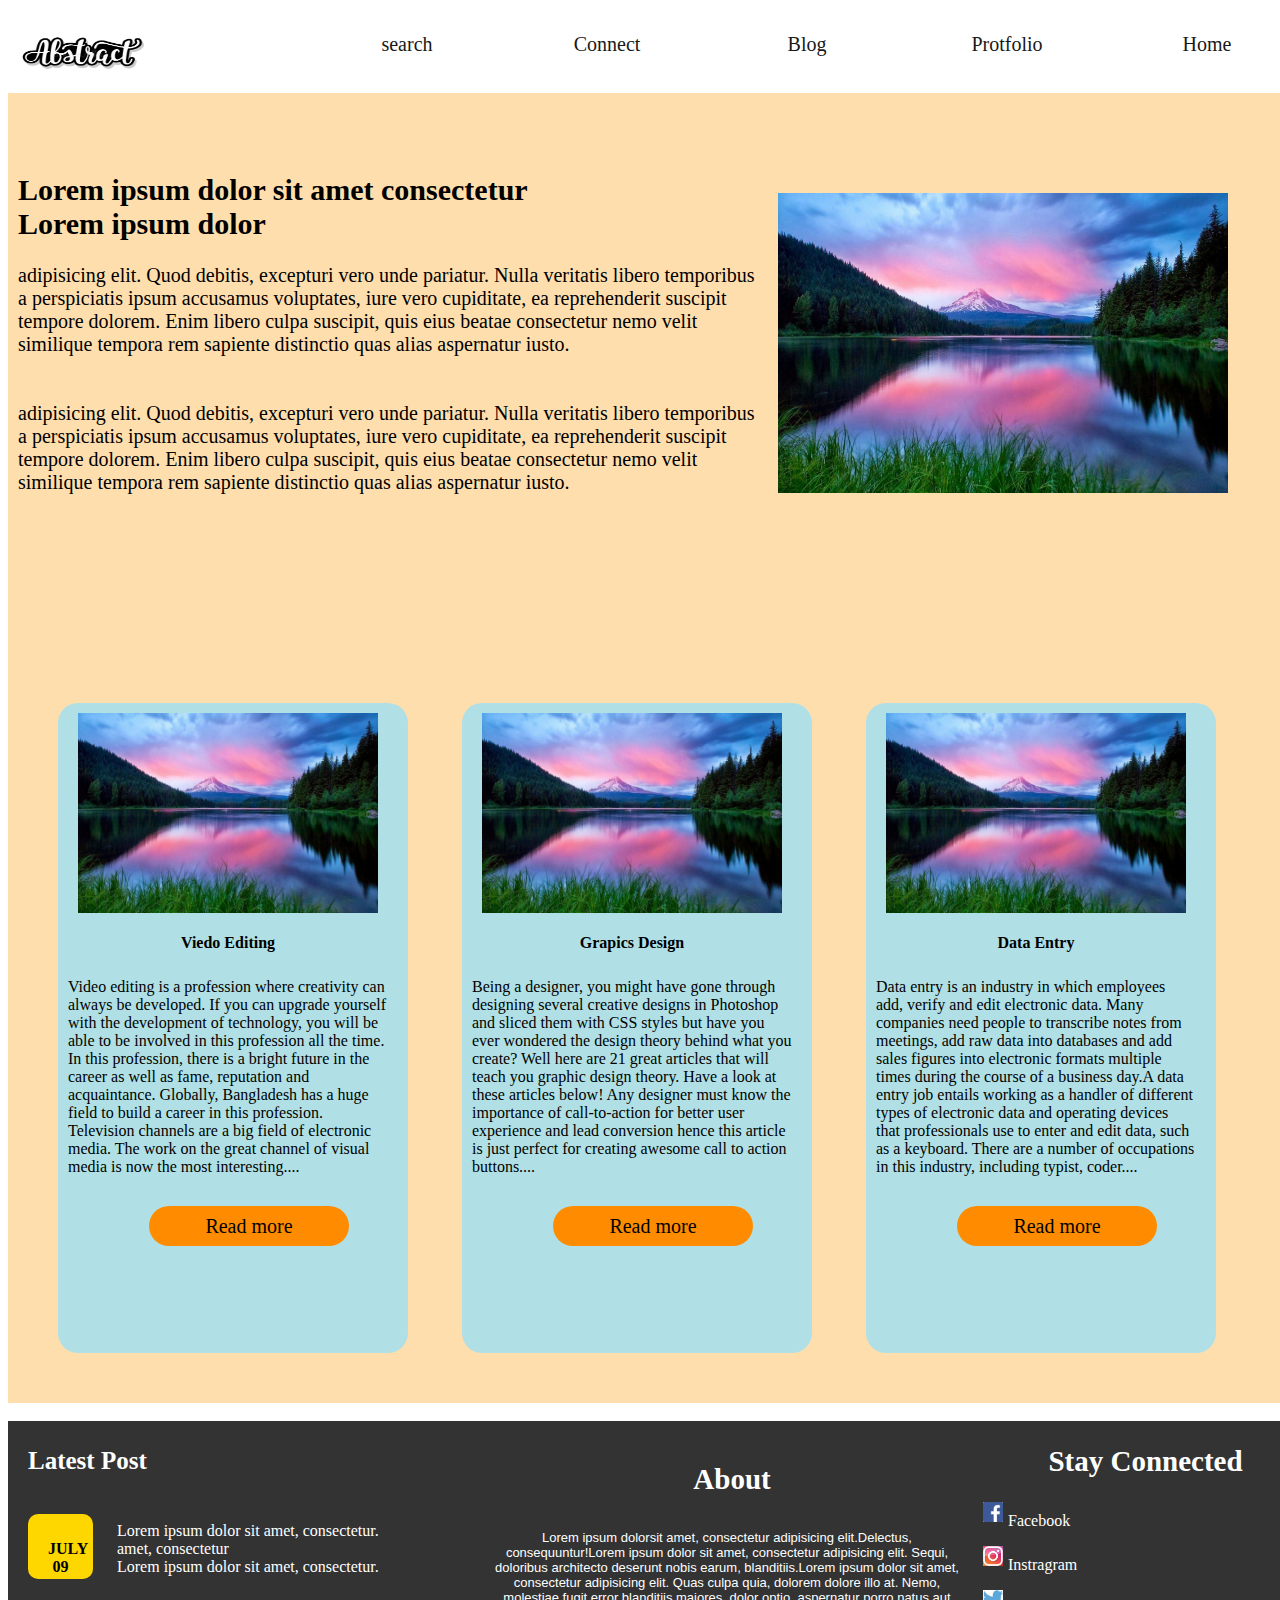
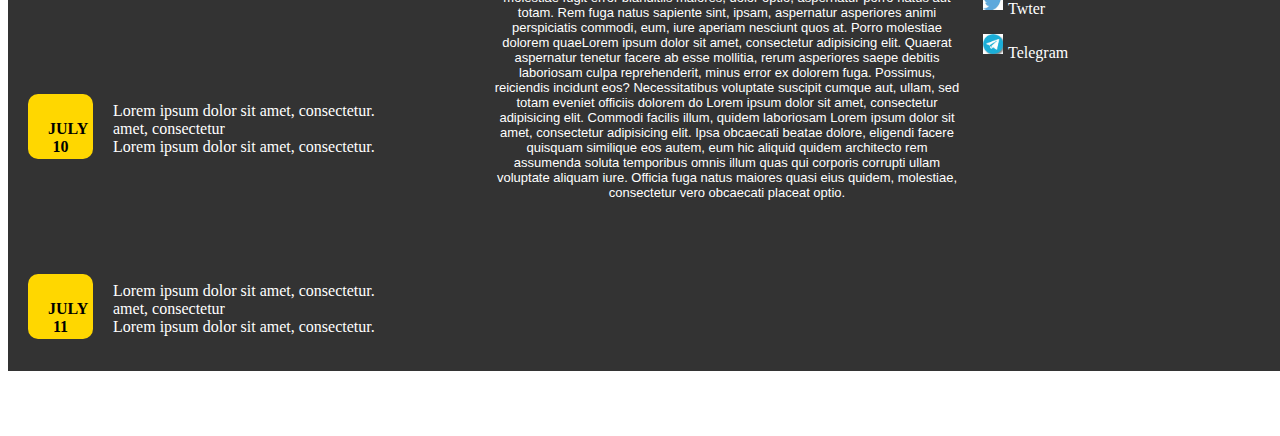
<file: index.html>
<html lang="en">
  <head>

    <link rel="stylesheet" href="xtra2.css" />
    <title>xtra</title>
  </head>
  <body>
    <div class="j">
    <img class="cc" src="abstract-calligraphy-template-text-your-design-illustration-concept-handwritten-lettering-title-vector-words-white-bloom-143433097.jpg">
  <ul>
  <li><a href="#">Home</a></li>
  <li><a href="#">Protfolio</a></li>
  <li><a href="#">Blog</a></li>
  <li><a href="#">Connect</a></li>
  <li><a href="#">search</a></li>
</ul></div>

<div><img class="b" src="3.jpg">
    <p class="heading">
        <b class="bold">Lorem ipsum dolor sit amet consectetur<br>Lorem ipsum dolor </b><br><br> adipisicing elit. Quod debitis, excepturi vero unde pariatur. Nulla veritatis libero temporibus a perspiciatis ipsum accusamus voluptates, iure vero cupiditate, ea reprehenderit suscipit tempore dolorem. Enim libero culpa suscipit, quis eius beatae consectetur nemo velit similique tempora rem sapiente distinctio quas alias aspernatur iusto.<br><br><br>adipisicing elit. Quod debitis, excepturi vero unde pariatur. Nulla veritatis libero temporibus a perspiciatis ipsum accusamus voluptates, iure vero cupiditate, ea reprehenderit suscipit tempore dolorem. Enim libero culpa suscipit, quis eius beatae consectetur nemo velit similique tempora rem sapiente distinctio quas alias aspernatur iusto.
    </p>
       </div>
       <div class="xx1">
  <div class="c">
  <img class="d" src="3.jpg"><p class="parent"><b>Viedo Editing</b></p><p class="pp">Video editing is a profession where creativity can always be developed. If you can upgrade yourself with the development of technology, you will be able to be involved in this profession all the time. In this profession, there is a bright future in the career as well as fame, reputation and acquaintance. Globally, Bangladesh has a huge field to build a career in this profession. Television channels are a big field of electronic media. The work on the great channel of visual media is now the most interesting.... 
  </p><ul class="new">
  <li class="new1"><a class ="new2"href="#">Read more</a></li></ul></div>
    <div class="c">
  <img class="d" src="3.jpg"><p class="parent"><b>Grapics Design</b></p><p>Being a designer, you might have gone through designing several creative designs in Photoshop and sliced them with CSS styles but have you ever wondered the design theory behind what you create? Well here are 21 great articles that will teach you graphic design theory. Have a look at these articles below! Any designer must know the importance of call-to-action for better user experience and lead conversion hence this article is just perfect for creating awesome call to action buttons....</p><ul class="new">
  <li class="new1"><a class ="new2"href="#">Read more</a></li></ul>
  </div>
    <div class="c">
  <img class="d" src="3.jpg"><p class="parent"><b>Data Entry</b></p><p>Data entry is an industry in which employees add, verify and edit electronic data. Many companies need people to transcribe notes from meetings, add raw data into databases and add sales figures into electronic formats multiple times during the course of a business day.A data entry job entails working as a handler of different types of electronic data and operating devices that professionals use to enter and edit data, such as a keyboard. There are a number of occupations in this industry, including typist, coder....</p><ul class="new">
  <li class="new1"><a class ="new2"href="#">Read more</a></li></ul>
  </div></div><br>
    
 <div class="main">
  
  <div class="date">
    <h2 class="h2">Latest Post</h2>
     <div class="class">
 <b><p class="text4">JULY<br>09</p></b></div>
   <p class="text">Lorem ipsum dolor sit amet, consectetur.<br>amet, consectetur<br>Lorem ipsum dolor sit amet, consectetur.</p><br>
    <div class="class">
 <b><p class="text4">JULY<br>10</p></b>
</div><p class="text">Lorem ipsum dolor sit amet, consectetur.<br>amet, consectetur<br>Lorem ipsum dolor sit amet, consectetur.</p><br>
    <div class="class">
 <b><p class="text4">JULY<br>11</p></b>
</div><p class="text">Lorem ipsum dolor sit amet, consectetur.<br>amet, consectetur<br>Lorem ipsum dolor sit amet, consectetur.</p><br>
     </div>
        
        
        
        
        
        <div class="about"><br>
            <h2>About</h2>
            <p class="text2">Lorem ipsum dolorsit amet, consectetur adipisicing elit.Delectus, consequuntur!Lorem ipsum dolor sit amet, consectetur adipisicing elit. Sequi, doloribus architecto deserunt nobis earum, blanditiis.Lorem ipsum dolor sit amet, consectetur adipisicing elit. Quas culpa quia, dolorem dolore illo at. Nemo, molestiae fugit error blanditiis maiores, dolor optio, aspernatur porro natus aut totam. Rem fuga natus sapiente sint, ipsam, aspernatur asperiores animi perspiciatis commodi, eum, iure aperiam nesciunt quos at. Porro molestiae dolorem quaeLorem ipsum dolor sit amet, consectetur adipisicing elit. Quaerat aspernatur tenetur facere ab esse mollitia, rerum asperiores saepe debitis laboriosam culpa reprehenderit, minus error ex dolorem fuga. Possimus, reiciendis incidunt eos? Necessitatibus voluptate suscipit cumque aut, ullam, sed totam eveniet officiis dolorem do Lorem ipsum dolor sit amet, consectetur adipisicing elit. Commodi facilis illum, quidem laboriosam Lorem ipsum dolor sit amet, consectetur adipisicing elit. Ipsa obcaecati beatae dolore, eligendi facere quisquam similique eos autem, eum hic aliquid quidem architecto rem assumenda soluta temporibus omnis illum quas qui corporis corrupti ullam voluptate aliquam iure. Officia fuga natus maiores quasi eius quidem, molestiae, consectetur vero obcaecati placeat optio.
            <br><br><br><br><br><br><br><br><br><br></p>
             </div>
             
        <div class="link">
            <h2>Stay Connected</h2>
            <img class="img1" src="x.jpg">
            <p class="text3">Facebook<br></p>
            <img class="img1" src="v.jpg">
            <p class="text3">Instragram<br></p>
            <img class="img1"  src="xx.jpg">
            <p class="text3">Twter<br></p>
            <img class="img1"   src="y.jpg">
            <p class="text3">Telegram<br></p><br><br><br><br>

            
      </div>
      </div>
    </body></html>
</file>
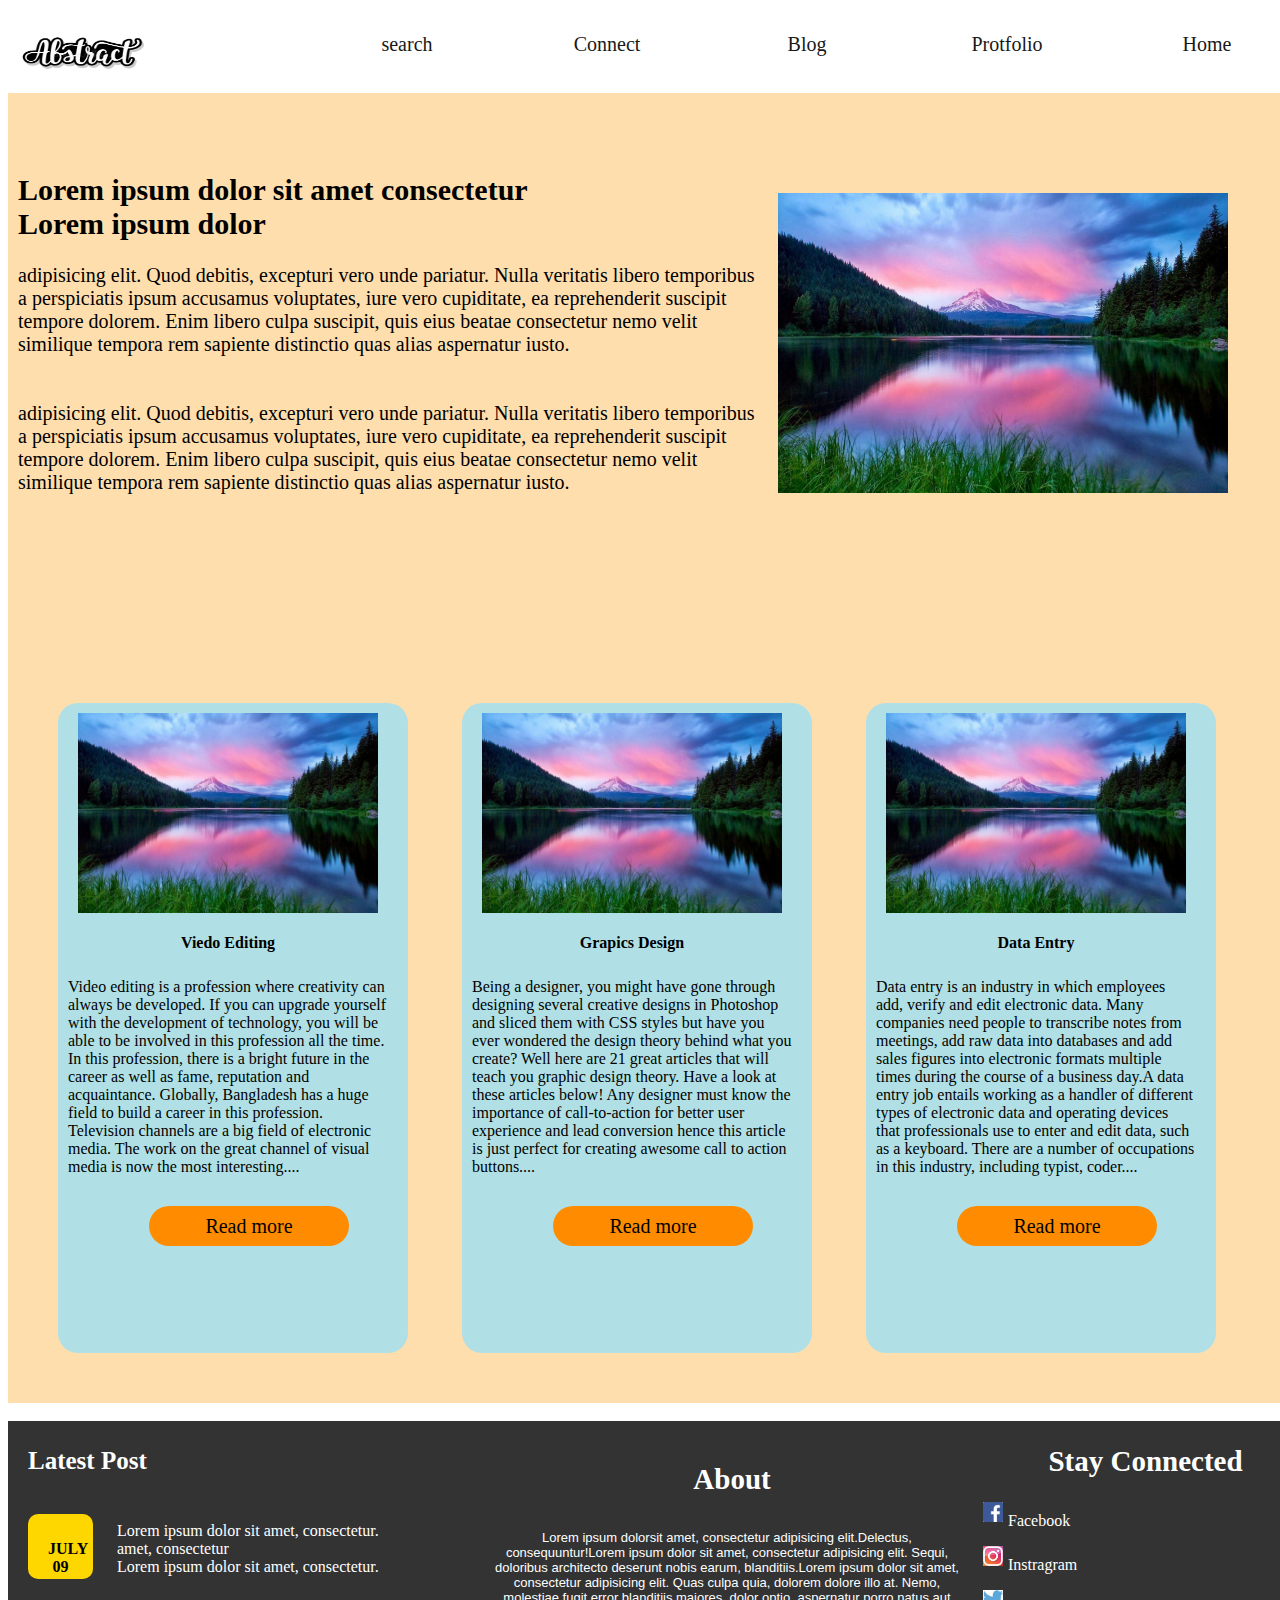
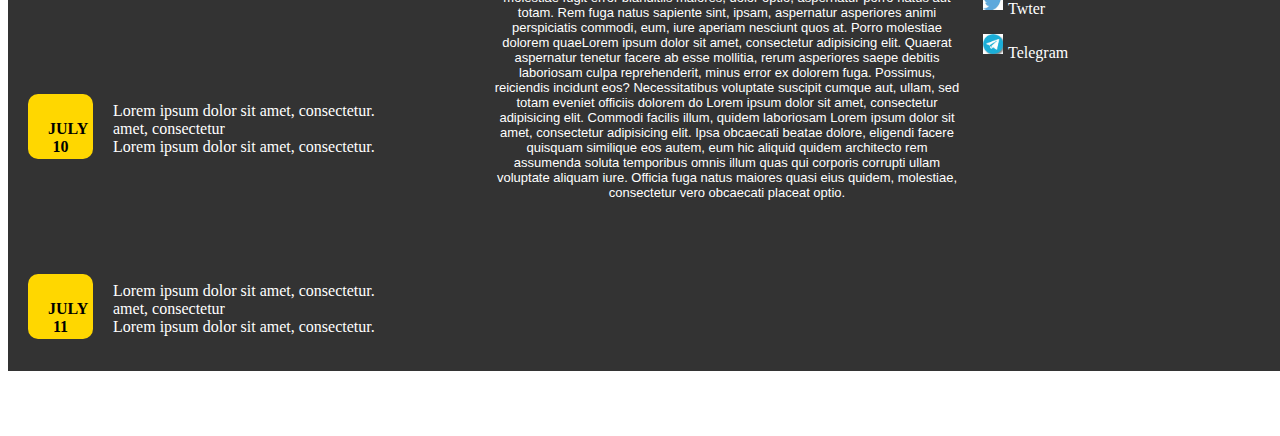
<file: xtra.html>
<html lang="en">
  <head>

    <link rel="stylesheet" href="xtra2.css" />
    <title>xtra</title>
  </head>
  <body>
    <div class="j">
    <img class="cc" src="abstract-calligraphy-template-text-your-design-illustration-concept-handwritten-lettering-title-vector-words-white-bloom-143433097.jpg">
  <ul>
  <li><a href="#">Home</a></li>
  <li><a href="#">Protfolio</a></li>
  <li><a href="#">Blog</a></li>
  <li><a href="#">Connect</a></li>
  <li><a href="#">search</a></li>
</ul></div>

<div><img class="b" src="3.jpg">
    <p class="heading">
        <b class="bold">Lorem ipsum dolor sit amet consectetur<br>Lorem ipsum dolor </b><br><br> adipisicing elit. Quod debitis, excepturi vero unde pariatur. Nulla veritatis libero temporibus a perspiciatis ipsum accusamus voluptates, iure vero cupiditate, ea reprehenderit suscipit tempore dolorem. Enim libero culpa suscipit, quis eius beatae consectetur nemo velit similique tempora rem sapiente distinctio quas alias aspernatur iusto.<br><br><br>adipisicing elit. Quod debitis, excepturi vero unde pariatur. Nulla veritatis libero temporibus a perspiciatis ipsum accusamus voluptates, iure vero cupiditate, ea reprehenderit suscipit tempore dolorem. Enim libero culpa suscipit, quis eius beatae consectetur nemo velit similique tempora rem sapiente distinctio quas alias aspernatur iusto.
    </p>
       </div>
       <div class="xx1">
  <div class="c">
  <img class="d" src="3.jpg"><p class="parent"><b>Viedo Editing</b></p><p class="pp">Video editing is a profession where creativity can always be developed. If you can upgrade yourself with the development of technology, you will be able to be involved in this profession all the time. In this profession, there is a bright future in the career as well as fame, reputation and acquaintance. Globally, Bangladesh has a huge field to build a career in this profession. Television channels are a big field of electronic media. The work on the great channel of visual media is now the most interesting.... 
  </p><ul class="new">
  <li class="new1"><a class ="new2"href="#">Read more</a></li></ul></div>
    <div class="c">
  <img class="d" src="3.jpg"><p class="parent"><b>Grapics Design</b></p><p>Being a designer, you might have gone through designing several creative designs in Photoshop and sliced them with CSS styles but have you ever wondered the design theory behind what you create? Well here are 21 great articles that will teach you graphic design theory. Have a look at these articles below! Any designer must know the importance of call-to-action for better user experience and lead conversion hence this article is just perfect for creating awesome call to action buttons....</p><ul class="new">
  <li class="new1"><a class ="new2"href="#">Read more</a></li></ul>
  </div>
    <div class="c">
  <img class="d" src="3.jpg"><p class="parent"><b>Data Entry</b></p><p>Data entry is an industry in which employees add, verify and edit electronic data. Many companies need people to transcribe notes from meetings, add raw data into databases and add sales figures into electronic formats multiple times during the course of a business day.A data entry job entails working as a handler of different types of electronic data and operating devices that professionals use to enter and edit data, such as a keyboard. There are a number of occupations in this industry, including typist, coder....</p><ul class="new">
  <li class="new1"><a class ="new2"href="#">Read more</a></li></ul>
  </div></div><br>
    
 <div class="main">
  
  <div class="date">
    <h2 class="h2">Latest Post</h2>
     <div class="class">
 <b><p class="text4">JULY<br>09</p></b></div>
   <p class="text">Lorem ipsum dolor sit amet, consectetur.<br>amet, consectetur<br>Lorem ipsum dolor sit amet, consectetur.</p><br>
    <div class="class">
 <b><p class="text4">JULY<br>10</p></b>
</div><p class="text">Lorem ipsum dolor sit amet, consectetur.<br>amet, consectetur<br>Lorem ipsum dolor sit amet, consectetur.</p><br>
    <div class="class">
 <b><p class="text4">JULY<br>11</p></b>
</div><p class="text">Lorem ipsum dolor sit amet, consectetur.<br>amet, consectetur<br>Lorem ipsum dolor sit amet, consectetur.</p><br>
     </div>
        
        
        
        
        
        <div class="about"><br>
            <h2>About</h2>
            <p class="text2">Lorem ipsum dolorsit amet, consectetur adipisicing elit.Delectus, consequuntur!Lorem ipsum dolor sit amet, consectetur adipisicing elit. Sequi, doloribus architecto deserunt nobis earum, blanditiis.Lorem ipsum dolor sit amet, consectetur adipisicing elit. Quas culpa quia, dolorem dolore illo at. Nemo, molestiae fugit error blanditiis maiores, dolor optio, aspernatur porro natus aut totam. Rem fuga natus sapiente sint, ipsam, aspernatur asperiores animi perspiciatis commodi, eum, iure aperiam nesciunt quos at. Porro molestiae dolorem quaeLorem ipsum dolor sit amet, consectetur adipisicing elit. Quaerat aspernatur tenetur facere ab esse mollitia, rerum asperiores saepe debitis laboriosam culpa reprehenderit, minus error ex dolorem fuga. Possimus, reiciendis incidunt eos? Necessitatibus voluptate suscipit cumque aut, ullam, sed totam eveniet officiis dolorem do Lorem ipsum dolor sit amet, consectetur adipisicing elit. Commodi facilis illum, quidem laboriosam Lorem ipsum dolor sit amet, consectetur adipisicing elit. Ipsa obcaecati beatae dolore, eligendi facere quisquam similique eos autem, eum hic aliquid quidem architecto rem assumenda soluta temporibus omnis illum quas qui corporis corrupti ullam voluptate aliquam iure. Officia fuga natus maiores quasi eius quidem, molestiae, consectetur vero obcaecati placeat optio.
            <br><br><br><br><br><br><br><br><br><br></p>
             </div>
             
        <div class="link">
            <h2>Stay Connected</h2>
            <img class="img1" src="x.jpg">
            <p class="text3">Facebook<br></p>
            <img class="img1" src="v.jpg">
            <p class="text3">Instragram<br></p>
            <img class="img1"  src="xx.jpg">
            <p class="text3">Twter<br></p>
            <img class="img1"   src="y.jpg">
            <p class="text3">Telegram<br></p><br><br><br><br>

            
      </div>
      </div>
    </body></html>
</file>
<file: xtra2.css>
body {
	background-color:white;
	text-decoration: none;
	color: black;
  }
  img.a{
	  display:block;
  margin-right:auto;
  width:100px;
	  height:100px;
  
  }
  img.a:hover {
	box-shadow: 0 0 1px 1px rgba(0, 140, 186, 0.5);
  }
  img.d:hover {
	box-shadow: 0 0 1px 1px rgba(0, 140, 186, 0.5);
  }
  img.h:hover {
	box-shadow: 0 0 1px 1px rgba(0, 140, 186, 0.5);
  }
  
  ul{

	  margin:1px;
	  padding:0px;
	  list-style:none;
  }
  ul li{
	  float:right;
	  width:200px;
	  height:40px;
	  background-color:white;
	  opacity:.9;
	  line-height:40px;
	  text-align:center;
	  font-size:20px;
	  margin-left:0px;
	  
  }
  li a{
	  text-decoration:none;
	  color:black;
	  display:block;
  }
  li :hover{
	  background-color:red;
	  text-decoration:none;
	  color:white;
      border-radius: 25px;
  }
  img.b{
	  float: right;
	  width:450px;
	  height:300px;
	  padding-left:10px;
	  padding-right:80px;
	  padding-bottom:10px;
	  padding-top:100px;
  
  }
img.cc{
    float:left;
    height: 60px;
    width: 150px;

}
b.bold{
    font-size: 30px;
}
p.heading{
    font-size: 20px;
    padding-top: 80px

}
  
  p{ 
  text-align:left;
	  color: black;
	  padding-left:10px;
	  padding-right:20px;
	  padding-top:10px;
  }
  p.s{ 
  text-align:left;
	  color: black;
	  padding-left:10px;
	  padding-right:20px;
	  padding-top:10px;
  }
  img.g{
		  display:inline-block;
		  margin-bottom:130px;
	  width:100px;
	  height:100px;
  }
  img.f{
	  display:inline-block;
		  margin-left:10px;
			  width:100px;
	  height:100px;
  }
  img.h{
  float:left;
	  width:180px;
	  height:180px;
  
  }
  div{
	  background-color:NavajoWhite;
		  width:1300px;
	  height:600px;
  }
  div.xx1{
      padding-top:10 ;
height:700px;
width: 1300px;
  }
  div.j{
  padding-top:15px;
		  background-color:white;
		  width:1300px;
	  height:50px;
      
  }
  div.c{
	  display:inline-block;
		  margin-left:50px;
		  background-color:PowderBlue;
      border-radius: 20px;
		  width:350px;
	      height:650px;
}
div.C:hover{
transform:scale(1,1);
    
}
img.d{
	  display:inline-block;
	  width:300px;
	  height:200px;
      padding-left: 20px;
	  padding-top:10px;
    padding-right: 20px;

  }
  div.e{
	  display:inline-block;
	  background-color:black;
		  width:100%;
		  height:600px;
  }
  p.parent{
  text-decoration:none;
  text-align:center;
	  padding-top:5px;
  }
  ul.new{
	  margin:1px;
	  padding:0px;
	  list-style:none;
	  margin-top:30px;
      padding-left: 40;
  }
  ul li.new1{
	  float:left;
	  width:200px;
	  height:40px;
	  background-color:DarkOrange;
	  opacity:1;
	  line-height:40px;
	  text-align:center;
	  font-size:20px;
	  margin-left:50px;
	  border-radius: 25px;
	  
  }
  li a.new2{
	  text-decoration:none;
	  color:black;
	  display:block;
      
  }
  p.last{
  text-align:center;
  }
  
  div.a1{
	  display:inline-block;
		  margin-left:auto;
		  margin-right:auto;
	  width:400px;
	  height:400px;
	  background-color:black;
  }
  div.a2{
	  display:inline-block;
	  margin-left:500px;
	  margin-top:0px;
	  margin-right:100px;
		  width:500px;
	  height:0px;
	  background-color:black;
  }
  div.a3{
	  display:inline-block;
		  margin-left:auto;
		  margin-right:auto;
	  width:500px;
	  height:400px;
	  background-color:yellow;
	  
  }
  div.a4{
	  display:inline-block;
	  
	  width:500px;
	  height:100px;
	  background-color:black;
  }
  img.b1{
	  float:left;
	  width:80px;
	  height:80px;
	  margin-right:5px;
  }
  p.c1{
  font-size:15px;
  color:white;
  }
  p.c2{
  font-size:12px;
  color:white;
  }
  p.c3{
  font-size:12px;
  color:white;
  }
  div.class{
	  display: inline-block;
	  background-color: gold;
	  height: 55px;
	  width: 55px;
	  border-radius: 10px;
	  padding-bottom: 10px;
	  padding-left: 10px;

  }
  div.date{
	  display: inline-block;
	  background-color:#333333;
	  height: 400px;
	  width:400px;
      padding-left: 20px;
  }
  p.text{
	  display: inline-block;
	  color:white;
	  margin-left: 10px;
	  margin-bottom:50px;
	  padding-bottom: 50px;
  text-align: left;
  }
  div.about{
	  display: inline-block;
	  background-color:#333333;
	  height: 400px;
	  width: 500px;
	  margin-left: 50px;
  }
  h2{
	  text-align: center;
	  font-size:29px;
	  color:white;
  }
  p.text2{
	  color:white;
  font-family:sans-serif;
	  text-align: center;
	  font-size: 13
  }
  div.link{
	  float: right;
		  display: inline-block;
	  background-color:#333333;
	  height: 350px;
	  width:325px;
  }
  div.main{

	  background-color: #333333;
	  height: 550;
	  width: 1300;
  }
  img.img1{
	  float: left;
		  height: 20px;
	  width: 20px;
  } 
  p.text3{
  text-align: left;
	  color: white;
	  font-size: 15
		  px;
	  padding-left: 25px;
  }
  h2.h2{
		  text-align: left;
	  font-size:25;
	  color:white;
  }
  p.text4{
	  text-align: center;
	  padding-bottom: 20px;
  }
</file>
